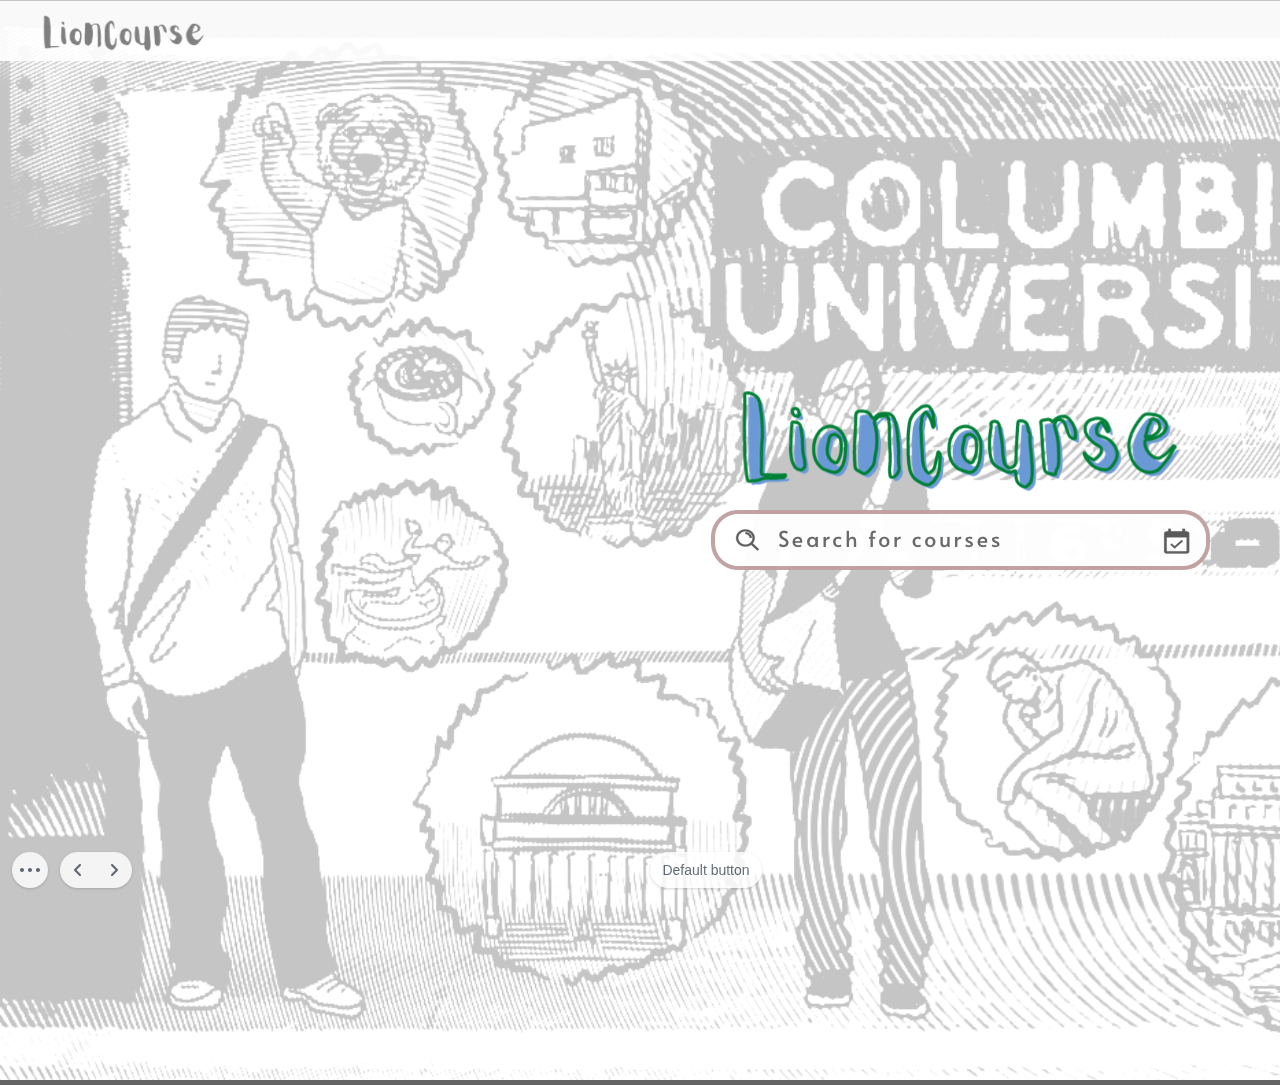
<file: UI Design Resource - Sketch/index.html>
<!DOCTYPE html>
<html>
    <head>
        <meta http-equiv="Content-Type" content="text/html; charset=UTF-8">
        <meta name="generator" content="Generated by Puzzle Publisher 17.9.1 plugin for Sketch.app - https://github.com/ingrammicro/puzzle-publisher">
        <title>6156 Project - Sketch</title>
        <link rel="shortcut icon"  type="image/png?" href="resources/icon.png?V_V_V">
        <link rel="stylesheet" type="text/css" href="resources/viewer.css?V_V_V">
    
        <link rel="stylesheet" type="text/css" href="resources/viewer-top.css?V_V_V">
        <script type="text/javascript" src="js/other/jquery-3.3.1.min.js" charset="UTF-8"></script>
        <script type="text/javascript" src="js/other/jquery.hotkeys.js" charset="UTF-8"></script>
        <script type="text/javascript" src="js/other/jquery.ba-hashchange.min.js" charset="UTF-8"></script>
        <script type="text/javascript" src="js/ViewerPage.js?V_V_V" charset="UTF-8"></script>
        <script type="text/javascript" src="data/story.js?V_V_V" charset="UTF-8"></script>
        <script type="text/javascript" src="js/Viewer.js?V_V_V" charset="UTF-8"></script>
        <script type="text/javascript" src="js/AbstractViewer.js?V_V_V" charset="UTF-8"></script>
        <script type="text/javascript" src="js/CommentsViewer.js?V_V_V" charset="UTF-8"></script>
        <script type="text/javascript" src="js/GalleryViewer.js?V_V_V" charset="UTF-8"></script>
        <script type="text/javascript" src="js/PresenterViewer.js?V_V_V" charset="UTF-8"></script>
	
        <script type="text/javascript" src="data/handoff.js?V_V_V" charset="UTF-8"></script>
        <script type="text/javascript" src="js/SymbolViewer.js?V_V_V" charset="UTF-8"></script>
		
        <script type="text/javascript" src="js/InfoViewer.js?V_V_V" charset="UTF-8"></script>
        <script type="text/javascript">
    
        var viewer = new Viewer(story, "images")
        </script>
        <script>
        function copyToBuffer(elID) {
            var copyText = document.getElementById(elID);

            var $temp = $("<input>");
            $("body").append($temp);
            $temp.val($(copyText).text()).select();
            document.execCommand("copy");
            $temp.remove();
        }
    function showFAIconInfo(code) {
        window.open("https://fontawesome.com/icons?d=gallery&q=" + code, "_blank")
    }
        </script>
        <!--HEAD_INJECT-->
    </head>
    <style>
        
        :-webkit-full-screen {
            background-color: #646464;
        }
        
        :-ms-fullscreen {
            background-color: #646464;
        }
        
        :fullscreen {
            background-color: #646464;
        }

    </style>
    <body class="screen" style="background:#646464" onload="">
            <div class="containerSVG"> <svg class="svgIcon">
    <symbol ID="icMenu" viewBox="0 0 24 24">
        <path d="M4,14 C2.8954305,14 2,13.1045695 2,12 C2,10.8954305 2.8954305,10 4,10 C5.1045695,10 6,10.8954305 6,12 C6,13.1045695 5.1045695,14 4,14 Z M12,14 C10.8954305,14 10,13.1045695 10,12 C10,10.8954305 10.8954305,10 12,10 C13.1045695,10 14,10.8954305 14,12 C14,13.1045695 13.1045695,14 12,14 Z M20,14 C18.8954305,14 18,13.1045695 18,12 C18,10.8954305 18.8954305,10 20,10 C21.1045695,10 22,10.8954305 22,12 C22,13.1045695 21.1045695,14 20,14 Z" />
    </symbol>
    <symbol ID="icArrwLeft" viewBox="0 0 24 24">
        <path d="M14.7071068,16.2928932 C15.0976311,16.6834175 15.0976311,17.3165825 14.7071068,17.7071068 C14.3165825,18.0976311 13.6834175,18.0976311 13.2928932,17.7071068 L8.29289322,12.7071068 C7.90236893,12.3165825 7.90236893,11.6834175 8.29289322,11.2928932 L13.2928932,6.29289322 C13.6834175,5.90236893 14.3165825,5.90236893 14.7071068,6.29289322 C15.0976311,6.68341751 15.0976311,7.31658249 14.7071068,7.70710678 L10.4142136,12 L14.7071068,16.2928932 Z" />
    </symbol>
    <symbol ID="icArrwRight" viewBox="0 0 24 24">
        <path d="M15.7071068,16.2928932 C16.0976311,16.6834175 16.0976311,17.3165825 15.7071068,17.7071068 C15.3165825,18.0976311 14.6834175,18.0976311 14.2928932,17.7071068 L9.29289322,12.7071068 C8.90236893,12.3165825 8.90236893,11.6834175 9.29289322,11.2928932 L14.2928932,6.29289322 C14.6834175,5.90236893 15.3165825,5.90236893 15.7071068,6.29289322 C16.0976311,6.68341751 16.0976311,7.31658249 15.7071068,7.70710678 L11.4142136,12 L15.7071068,16.2928932 Z" transform="matrix(-1 0 0 1 25 0)" />
    </symbol>
    <symbol ID="icHeart" viewBox="0 0 24 24">
        <path fill="none" stroke="#404B58" stroke-width="2" d="M12,18.8536369 C17.3943819,16.1015046 20,12.9784118 20,9.5 C20,7.01471863 17.9852814,5 15.5,5 C14.4391705,5 13.4374107,5.36699819 12.6367778,6.02820949 L12,6.55409926 L11.3632222,6.02820949 C10.5625893,5.36699819 9.56082953,5 8.5,5 C6.01471863,5 4,7.01471863 4,9.5 C4,12.9784118 6.60561807,16.1015046 12,18.8536369 Z"/>
    </symbol>
     <symbol ID="icPointer" viewBox="0 0 24 24">
        <path d="M7.16743376,4.34579076 C7.66363057,3.87908025 8.39151976,3.755899 9.01365224,4.03335379 L9.01365224,4.03335379 L9.10700534,4.08777143 C9.63104823,4.47472439 10.0217699,5.01508408 10.2127512,5.60062907 C10.4917675,6.2824399 10.6779761,6.99862675 10.7637203,7.71100475 L10.7637203,7.71100475 L10.817,8.033 L10.870648,7.99008307 C10.9508584,7.93108653 11.0375587,7.87866583 11.130137,7.83371233 L11.130137,7.83371233 L11.2733366,7.7719939 C11.645598,7.65777539 12.0393934,7.63209308 12.4423174,7.7005808 C12.8744158,7.79091478 13.2571639,8.03945252 13.515467,8.3974312 L13.515467,8.3974312 L13.525,8.415 L13.5580532,8.38060854 C13.7375777,8.20417748 13.9573664,8.06689595 14.2126677,7.97661745 L14.2126677,7.97661745 L14.3700719,7.92815354 C14.7601243,7.85683728 15.1598757,7.85683728 15.6185326,7.94579813 C15.9857599,8.06856757 16.3070009,8.30005011 16.5396674,8.609557 L16.5396674,8.609557 L16.6043493,8.72458234 C16.6428414,8.82097976 16.6788016,8.91827539 16.7122125,9.01653061 L16.7122125,9.01653061 L16.726,9.06 L16.8208864,8.97721759 C16.9681747,8.85926223 17.1379522,8.76879133 17.3224355,8.71266304 L17.3224355,8.71266304 L17.4634337,8.67711323 C17.9896455,8.5711603 18.5324104,8.75398638 18.8872742,9.15672267 C19.242138,9.55945895 19.3551885,10.1209202 19.1838405,10.6296094 L19.2093224,10.5357799 L19.2090334,12.7610745 C19.1862391,13.1271355 19.1470105,13.4918634 19.0880685,13.8664949 L19.0224339,14.2448438 L18.9429284,14.6322922 C18.7541803,15.1823144 18.4914657,15.7040948 18.1217893,16.2343243 C17.6699093,16.7368429 17.2965379,17.3047439 17.0143136,17.9188042 L17.0363224,17.8727799 L17.0047955,18.0384429 C16.9929046,18.1111666 16.9833046,18.1844595 16.9760091,18.2584435 L16.9610493,18.4825906 L16.9599974,18.7116152 C16.9591372,18.9778721 16.9937268,19.2430586 17.0628545,19.5001867 C17.1426598,19.7970308 16.9382454,20.0949145 16.6325641,20.1272293 C16.1887579,20.1741459 15.7412421,20.1741459 15.2739714,20.1241858 C14.8192803,20.0542334 14.4188874,19.6281882 14.0808095,19.0818271 L14.0808095,19.0818271 L14.007,18.959 C13.6458971,19.5469161 13.2283691,20.0164429 12.7971825,20.133474 L12.7971825,20.133474 L12.6792804,20.1564734 C12.40804,20.1888603 12.1178623,20.1996559 11.5976025,20.1951344 L11.5976025,20.1951344 L10.2584286,20.169736 L9.48,20.16 C9.16840558,20.16 8.93270845,19.8780895 8.98790834,19.5714235 L8.98790834,19.5714235 L9.0027436,19.4616806 C9.02119919,19.2959265 9.02585489,19.1230993 9.00917907,18.9708257 C8.99125835,18.8071844 8.95160807,18.7033862 8.92009941,18.6757201 L8.92009941,18.6757201 L8.68126124,18.4610804 L7.73371165,17.5692523 L6.87532389,16.5869703 C6.7408966,16.4141352 6.12289613,15.3607699 5.76460288,14.7906072 L5.76460288,14.7906072 L5.62038404,14.5667312 C5.59696768,14.5332792 5.57867016,14.5070634 5.55981671,14.4808928 L5.55981671,14.4808928 L4.6386181,13.3268316 C4.38383819,13.0013876 4.22702059,12.7785585 4.13684781,12.6063498 L4.13684781,12.6063498 L4.05648317,12.4645383 C3.86064293,12.0784209 3.81297141,11.6326253 3.92414472,11.2219126 C4.14055922,10.3315035 4.98520633,9.74084121 5.93847381,9.84979299 C6.54529028,9.97169156 7.1029491,10.2691096 7.53281665,10.6960265 L7.53281665,10.6960265 L7.723,10.883 L7.6912417,10.723928 L7.64251772,10.5011802 C7.57779705,10.2174049 7.53759574,10.0512485 7.49682897,9.89744992 L7.49682897,9.89744992 L7.32963781,9.29184575 L7.04456938,8.13982119 C6.92154004,7.6413934 6.82477772,7.13684703 6.75976794,6.65834902 C6.61137215,5.91865308 6.7193326,5.15047299 7.06586723,4.48033484 L7.06586723,4.48033484 Z M8.50934031,4.91178804 C8.27952269,4.84813061 8.02983182,4.9074776 7.85256624,5.07420924 L7.91432244,5.02377994 L7.87117294,5.11837118 C7.74604513,5.42118721 7.68689523,5.74791709 7.69799852,6.08431903 L7.71312508,6.28720691 L7.81882079,6.96398474 C7.87322009,7.27747387 7.93828923,7.58776101 8.01328078,7.89178265 L8.01328078,7.89178265 L8.29601637,9.03471155 L8.44911047,9.58764732 L8.58001699,10.1158847 L8.67625156,10.548595 C8.75149962,10.9085229 8.81587907,11.2760953 8.87882633,11.6904775 L8.87882633,11.6904775 L8.97335261,12.3520537 C9.01060121,12.4927706 9.0255715,12.5703226 9.01950838,12.6680061 C9.00562698,12.8916511 9.00162999,12.9288159 8.65656558,13.0620472 L8.65656558,13.0620472 L8.43241435,13.1459443 C8.23545672,13.065262 8.18621731,13.0450914 8.15393215,13.0140564 L8.15393215,13.0140564 L8.08883861,12.9370646 L7.80233685,12.5590928 L7.5578657,12.2238297 L7.29668723,11.8970782 C7.15496439,11.7304554 7.00269692,11.5703689 6.83776679,11.4148687 C6.53749664,11.1168285 6.15631213,10.9135301 5.78418862,10.8368753 C5.37391601,10.7907916 4.99336072,11.0569141 4.892676,11.4704756 C4.83729564,11.6753474 4.87010001,11.8940432 5.00167451,12.1056421 L5.00167451,12.1056421 L5.03690334,12.1679323 C5.11596703,12.3004962 5.24732182,12.482014 5.44275702,12.7314353 L5.44275702,12.7314353 L5.92017745,13.3249945 L6.29953254,13.8026386 L6.44532166,14.0015976 C6.74304028,14.4457352 7.37243772,15.5180187 7.58358848,15.8552149 L7.58358848,15.8552149 L7.64628835,15.9507477 L8.44514313,16.8689487 L9.35653146,17.7235091 L9.57990059,17.9242799 C9.83717242,18.1501771 9.96070027,18.4735533 10.003236,18.8619643 C10.0118351,18.9404865 10.0168432,19.0197358 10.0187392,19.0991214 L10.0187392,19.0991214 L10.017,19.165 L11.2459156,19.1902367 C11.83561,19.2002217 12.1681116,19.1973958 12.4192519,19.177468 L12.4192519,19.177468 L12.5615794,19.1634247 C12.6170658,19.1568969 13.0000528,18.7092498 13.2226316,18.3267031 L13.2226316,18.3267031 L13.2778839,18.2314035 C13.4396915,17.9886975 13.7135208,17.8397056 14.01,17.8397056 C14.3435391,17.8397056 14.648412,18.0282734 14.789646,18.3118584 L14.789646,18.3118584 L14.8465822,18.411971 C15.047575,18.7505088 15.3490101,19.1240166 15.4025641,19.1327707 C15.5895219,19.1525347 15.7772609,19.1624167 15.965,19.1624167 L15.965,19.1624167 L15.985,19.161 L15.9680577,18.9804543 L15.9601727,18.7231423 C15.9502275,18.3449039 15.9880257,17.9669214 16.0726727,17.5981423 L16.0726727,17.5981423 L16.1056864,17.5011958 C16.429971,16.7956214 16.8589864,16.1430854 17.3379853,15.6167264 C17.61604,15.2123026 17.8377695,14.7719231 17.981188,14.3648199 C18.099272,13.8160386 18.1760798,13.2591823 18.21,12.73 L18.21,12.73 L18.21,10.47 L18.2361595,10.3103906 C18.2934615,10.1402752 18.2556553,9.95251178 18.136982,9.81782907 C18.0183088,9.68314635 17.8367978,9.62200582 17.6608226,9.6574385 C17.4848473,9.69287119 17.3411425,9.81949403 17.2838405,9.98960943 L17.2838405,9.98960943 L17.2333183,10.0960858 C17.2060315,10.1394966 17.1784846,10.1946376 17.1518918,10.2591212 C17.1098746,10.3610069 17.0769839,10.4664928 17.0409555,10.6029732 L17.0409555,10.6029732 L16.996796,10.7581274 L16.9595346,10.8379862 C16.9006729,10.9958359 16.8849765,11.0379292 16.5932412,10.9992882 L16.5932412,10.9992882 L16.1501329,10.9267917 C16.0348274,10.6676813 16.009204,10.6101012 16.0212304,10.6050553 C15.9848193,10.0869965 15.8682391,9.57772504 15.6756507,9.09541766 L15.7,9.162 L15.6694688,9.12668516 C15.5949633,9.04790444 15.511666,8.98482947 15.4387784,8.94442971 L15.4387784,8.94442971 L15.3700719,8.91184646 C15.098938,8.86227297 14.821062,8.86227297 14.5895196,8.90293341 C14.4230985,8.94756646 14.2774688,9.04887406 14.1777454,9.18938502 L14.2223224,9.13377994 L14.1675121,9.33868789 C14.1182734,9.53586776 14.0787072,9.73525859 14.0489695,9.93588797 L14.011754,10.2376394 L13.9893984,10.5405193 C13.9584597,11.1706655 13.0294935,11.1762842 12.9909347,10.5465584 L12.9909347,10.5465584 L12.9730784,10.2516986 C12.930789,9.77937294 12.8204225,9.3155109 12.6453027,8.87454375 L12.669,8.94 L12.6310282,8.89504189 C12.5518534,8.81362497 12.456908,8.75113321 12.3573482,8.71292346 L12.3573482,8.71292346 L12.2566634,8.6830061 C12.0262976,8.64406561 11.7900203,8.659475 11.5981215,8.71719666 C11.4132489,8.78768046 11.2781507,8.94899175 11.2402903,9.14805807 C11.2189407,9.25480644 11.2137839,9.47449295 11.224132,9.79681583 L11.224132,9.79681583 L11.25,10.55 C11.25,11.2056512 10.2721205,11.2219446 10.2502775,10.5666574 C10.2493885,10.539987 10.2483981,10.5176836 10.244244,10.482217 L10.244244,10.482217 L9.90052097,8.58822404 L9.77361364,7.85000483 C9.69594584,7.20750256 9.53236284,6.57833719 9.27496435,5.94601645 L9.27496435,5.94601645 L9.20787946,5.76867193 C9.05849627,5.42113224 8.81912344,5.11827389 8.51299466,4.89222857 L8.51732244,4.89577994 L8.557,4.928 Z M15.375,13 C15.5562184,13 15.707414,13.1282379 15.7423813,13.2987132 L15.75,13.3741092 L15.75,16.8258906 C15.75,17.0325054 15.5821068,17.1999998 15.375,17.1999998 C15.1937816,17.1999998 15.042586,17.0717619 15.0076187,16.9012866 L15,16.8258906 L15,13.3741092 C15,13.1674944 15.1678932,13 15.375,13 Z M13.3728388,13 C13.5540542,12.998966 13.7059881,13.1260313 13.7419398,13.2958993 L13.7499939,13.3710717 L13.7699939,16.8246259 C13.7711876,17.0307477 13.6042648,17.1988055 13.3971615,17.1999998 C13.2159461,17.2010338 13.0640121,17.0739685 13.0280605,16.9041005 L13.0200064,16.8289281 L13,13.3753739 C12.9988127,13.1692522 13.1657354,13.0011944 13.3728388,13 Z M11.3728136,13 C11.5540289,12.998944 11.7059714,13.127215 11.7419346,13.2987061 L11.7499938,13.3745973 L11.7699938,16.8210084 C11.7712014,17.0291026 11.6042899,17.1987799 11.3971867,17.1999998 C11.2159713,17.2010558 11.0640288,17.0727848 11.0280657,16.9012937 L11.0200065,16.8254025 L11,13.3789914 C10.9987989,13.1708972 11.1657103,13.0012199 11.3728136,13 Z" />
    </symbol>
    <symbol ID="icAnnotation" viewBox="0 0 24 24">
        <path d="M5,16 L13,16 C13.5522847,16 14,16.4477153 14,17 C14,17.5522847 13.5522847,18 13,18 L5,18 C4.44771525,18 4,17.5522847 4,17 C4,16.4477153 4.44771525,16 5,16 Z M5,6 L19,6 C19.5522847,6 20,6.44771525 20,7 C20,7.55228475 19.5522847,8 19,8 L5,8 C4.44771525,8 4,7.55228475 4,7 C4,6.44771525 4.44771525,6 5,6 Z M5,11 L19,11 C19.5522847,11 20,11.4477153 20,12 C20,12.5522847 19.5522847,13 19,13 L5,13 C4.44771525,13 4,12.5522847 4,12 C4,11.4477153 4.44771525,11 5,11 Z" />
    </symbol>
    <symbol ID="icExperimental" viewBox="0 0 24 24">
        <path fill="white" d="M16,3 C16.5522847,3 17,3.44771525 17,4 C17,4.55228475 16.5522847,5 16,5 L14.9999117,5 L15,10.667 L20.2,17.6 C20.3622777,17.8163702 20.4624259,18.0717378 20.4913009,18.3386714 L20.4913009,18.3386714 L20.5,18.5 C20.5,19.3284271 19.8284271,20 19,20 L19,20 L5,20 C4.67544468,20 4.35964426,19.8947332 4.1,19.7 C3.4372583,19.2029437 3.30294373,18.2627417 3.8,17.6 L3.8,17.6 L9,10.667 L8.99991172,5 L8,5 C7.44771525,5 7,4.55228475 7,4 C7,3.44771525 7.44771525,3 8,3 L16,3 Z M13,5 L11,5 L11,11.3333333 L5.999,18 L17.999,18 L13,11.3333333 L13,5 Z"/>
    </symbol>
    <symbol ID="icEmbed" viewBox="0 0 24 24">
        <path d="M6.7080808,14.2938686 C7.09806642,14.6849308 7.09719364,15.3180952 6.70613141,15.7080808 C6.31506919,16.0980664 5.68190481,16.0971936 5.2919192,15.7061314 L2.2919192,12.6978494 C1.90193253,12.3067862 1.90280651,11.6736197 2.29387128,11.2836345 L5.29387128,8.29191651 C5.684935,7.90193238 6.31809937,7.90280757 6.70808349,8.29387128 C7.09806762,8.684935 7.09719243,9.31809937 6.70612872,9.70808349 L4.41421491,11.9936701 L6.7080808,14.2938686 Z M17.2938713,9.70808349 C16.9028076,9.31809937 16.9019324,8.684935 17.2919165,8.29387128 C17.6819006,7.90280757 18.315065,7.90193238 18.7061287,8.29191651 L21.7061287,11.2836345 C22.0971935,11.6736197 22.0980675,12.3067862 21.7080808,12.6978494 L18.7080808,15.7061314 C18.3180952,16.0971936 17.6849308,16.0980664 17.2938686,15.7080808 C16.9028064,15.3180952 16.9019336,14.6849308 17.2919192,14.2938686 L19.5857851,11.9936701 L17.2938713,9.70808349 Z M13.0513167,5.68377223 C13.2259645,5.15982892 13.7922844,4.87666893 14.3162278,5.0513167 C14.8401711,5.22596447 15.1233311,5.79228445 14.9486833,6.31622777 L10.9486833,18.3162278 C10.7740355,18.8401711 10.2077156,19.1233311 9.68377223,18.9486833 C9.15982892,18.7740355 8.87666893,18.2077156 9.0513167,17.6837722 L13.0513167,5.68377223 Z" />
    </symbol>
    <symbol ID="icGrid" viewBox="0 0 24 24">
        <path d="M12,17 C13.1045695,17 14,17.8954305 14,19 C14,20.1045695 13.1045695,21 12,21 C10.8954305,21 10,20.1045695 10,19 C10,17.8954305 10.8954305,17 12,17 Z M18.5,17 C19.3284271,17 20,17.6715729 20,18.5 C20,19.3284271 19.3284271,20 18.5,20 C17.6715729,20 17,19.3284271 17,18.5 C17,17.6715729 17.6715729,17 18.5,17 Z M5.5,17 C6.32842712,17 7,17.6715729 7,18.5 C7,19.3284271 6.32842712,20 5.5,20 C4.67157288,20 4,19.3284271 4,18.5 C4,17.6715729 4.67157288,17 5.5,17 Z M12,10 C13.1045695,10 14,10.8954305 14,12 C14,13.1045695 13.1045695,14 12,14 C10.8954305,14 10,13.1045695 10,12 C10,10.8954305 10.8954305,10 12,10 Z M19,10 C20.1045695,10 21,10.8954305 21,12 C21,13.1045695 20.1045695,14 19,14 C17.8954305,14 17,13.1045695 17,12 C17,10.8954305 17.8954305,10 19,10 Z M5,10 C6.1045695,10 7,10.8954305 7,12 C7,13.1045695 6.1045695,14 5,14 C3.8954305,14 3,13.1045695 3,12 C3,10.8954305 3.8954305,10 5,10 Z M12,3 C13.1045695,3 14,3.8954305 14,5 C14,6.1045695 13.1045695,7 12,7 C10.8954305,7 10,6.1045695 10,5 C10,3.8954305 10.8954305,3 12,3 Z M18.5,4 C19.3284271,4 20,4.67157288 20,5.5 C20,6.32842712 19.3284271,7 18.5,7 C17.6715729,7 17,6.32842712 17,5.5 C17,4.67157288 17.6715729,4 18.5,4 Z M5.5,4 C6.32842712,4 7,4.67157288 7,5.5 C7,6.32842712 6.32842712,7 5.5,7 C4.67157288,7 4,6.32842712 4,5.5 C4,4.67157288 4.67157288,4 5.5,4 Z" />
    </symbol>
    <symbol ID="icClose" viewBox="0 0 24 24">
      <path d="M10.5857864,12 L7.29289322,8.70710678 C6.90236893,8.31658249 6.90236893,7.68341751 7.29289322,7.29289322 C7.68341751,6.90236893 8.31658249,6.90236893 8.70710678,7.29289322 L12,10.5857864 L15.2928932,7.29289322 C15.6834175,6.90236893 16.3165825,6.90236893 16.7071068,7.29289322 C17.0976311,7.68341751 17.0976311,8.31658249 16.7071068,8.70710678 L13.4142136,12 L16.7071068,15.2928932 C17.0976311,15.6834175 17.0976311,16.3165825 16.7071068,16.7071068 C16.3165825,17.0976311 15.6834175,17.0976311 15.2928932,16.7071068 L12,13.4142136 L8.70710678,16.7071068 C8.31658249,17.0976311 7.68341751,17.0976311 7.29289322,16.7071068 C6.90236893,16.3165825 6.90236893,15.6834175 7.29289322,15.2928932 L10.5857864,12 Z" transform="rotate(-90 12 12)" />
    </symbol>
    <symbol ID="icBack" viewBox="0 0 24 24">
      <path d="M8.36500685,12.7725895 C8.14212731,12.5891835 8,12.3112069 8,12.0000346 C8,11.7624738 8.08283717,11.5442607 8.22120202,11.3727048 L8.22132741,11.3368041 L12.2213274,6.37260414 C12.5678477,5.94255515 13.1973815,5.87484175 13.6274305,6.22136203 C14.0574795,6.56788232 14.1251929,7.1974161 13.7786726,7.6274651 L11.0611595,11.0000346 L19,11.0000346 C19.5522847,11.0000346 20,11.4477499 20,12.0000346 C20,12.5523194 19.5522847,13.0000346 19,13.0000346 L11.0998289,13.0000346 L13.7830365,16.3780588 C14.1265442,16.8105179 14.0544349,17.4395633 13.6219758,17.7830711 C13.1895167,18.1265788 12.5604713,18.0544695 12.2169635,17.6220104 L8.36500685,12.7725895 Z M5,6.00003462 C5.55228475,6.00003462 6,6.44774987 6,7.00003462 L6,17.0000346 C6,17.5523194 5.55228475,18.0000346 5,18.0000346 C4.44771525,18.0000346 4,17.5523194 4,17.0000346 L4,7.00003462 C4,6.44774987 4.44771525,6.00003462 5,6.00003462 Z" />
    </symbol>
    <symbol ID="icResize" viewBox="0 0 24 24">
      <path d="M15.5857864,7 L13,7 C12.4477153,7 12,6.55228475 12,6 C12,5.44771525 12.4477153,5 13,5 L18,5 C18.5522847,5 19,5.44771525 19,6 L19,11 C19,11.5522847 18.5522847,12 18,12 C17.4477153,12 17,11.5522847 17,11 L17,8.41421356 L14.7071068,10.7071068 C14.3165825,11.0976311 13.6834175,11.0976311 13.2928932,10.7071068 C12.9023689,10.3165825 12.9023689,9.68341751 13.2928932,9.29289322 L15.5857864,7 Z M7,15.5857864 L9.29289322,13.2928932 C9.68341751,12.9023689 10.3165825,12.9023689 10.7071068,13.2928932 C11.0976311,13.6834175 11.0976311,14.3165825 10.7071068,14.7071068 L8.41421356,17 L11,17 C11.5522847,17 12,17.4477153 12,18 C12,18.5522847 11.5522847,19 11,19 L6,19 C5.44771525,19 5,18.5522847 5,18 L5,13 C5,12.4477153 5.44771525,12 6,12 C6.55228475,12 7,12.4477153 7,13 L7,15.5857864 Z" />
    </symbol>
    <symbol ID="icGridLayout" viewBox="0 0 24 24">
      <path d="M6.07692308,5 C5.48215488,5 5,5.44771525 5,6 L5,17 C5,17.5522847 5.48215488,18 6.07692308,18 L17.9230769,18 C18.5178451,18 19,17.5522847 19,17 L19,6 C19,5.44771525 18.5178451,5 17.9230769,5 L6.07692308,5 Z M6.17647059,3 L17.8235294,3 C19.5778457,3 21,4.34314575 21,6 L21,17 C21,18.6568542 19.5778457,20 17.8235294,20 L6.17647059,20 C4.42215432,20 3,18.6568542 3,17 L3,6 C3,4.34314575 4.42215432,3 6.17647059,3 Z M14,5 L16,5 L16,18 L14,18 L14,5 Z M8,5 L10,5 L10,18 L8,18 L8,5 Z" />
    </symbol>
    <symbol ID="icElementInspector" viewBox="0 0 24 24">
      <path d="M6,5 C5.40294373,5 5,5.41327562 5,6 L5,18 C5,18.5867244 5.40294373,19 6,19 L9,19 L9,5 L6,5 Z M6,3 L9,3 L9,21 L6,21 C4.22104159,21 3,19.7358628 3,18 L3,6 C3,4.26413718 4.22104159,3 6,3 Z M12,1 C12.5522847,1 13,1.44771525 13,2 L13,22 C13,22.5522847 12.5522847,23 12,23 C11.4477153,23 11,22.5522847 11,22 L11,2 C11,1.44771525 11.4477153,1 12,1 Z M15,3 L17,3 L17,5 L15,5 L15,3 Z M19,7 L21,7 L21,9 L19,9 L19,7 Z M19,11 L21,11 L21,13 L19,13 L19,11 Z M19,15 L21,15 L21,17 L19,17 L19,15 Z M15,19 L17,19 L17,21 L15,21 L15,19 Z M19,19 L21,19 C21,20.1045695 20.1045695,21 19,21 L19,19 Z M19,3 C20.1045695,3 21,3.8954305 21,5 L19,5 L19,3 Z" />
    </symbol>
    <symbol ID="icVersionInspector" viewBox="0 0 24 24">
      <path d="M6,5 C5.40294373,5 5,5.41327562 5,6 L5,18 C5,18.5867244 5.40294373,19 6,19 L9,19 L9,5 L6,5 Z M6,3 L9,3 L9,21 L6,21 C4.22104159,21 3,19.7358628 3,18 L3,6 C3,4.26413718 4.22104159,3 6,3 Z M12,1 C12.5522847,1 13,1.44771525 13,2 L13,22 C13,22.5522847 12.5522847,23 12,23 C11.4477153,23 11,22.5522847 11,22 L11,2 C11,1.44771525 11.4477153,1 12,1 Z M15,3 L17,3 L17,5 L15,5 L15,3 Z M19,7 L21,7 L21,9 L19,9 L19,7 Z M19,11 L21,11 L21,13 L19,13 L19,11 Z M19,15 L21,15 L21,17 L19,17 L19,15 Z M15,19 L17,19 L17,21 L15,21 L15,19 Z M19,19 L21,19 C21,20.1045695 20.1045695,21 19,21 L19,19 Z M19,3 C20.1045695,3 21,3.8954305 21,5 L19,5 L19,3 Z" />
    </symbol>
    <symbol ID="icIncreaseVersion" viewBox="0 0 24 24">
      <path d="M12,2 C17.5228475,2 22,6.4771525 22,12 C22,17.5228475 17.5228475,22 12,22 C6.4771525,22 2,17.5228475 2,12 C2,6.4771525 6.4771525,2 12,2 Z M12,4 C7.581722,4 4,7.581722 4,12 C4,16.418278 7.581722,20 12,20 C16.418278,20 20,16.418278 20,12 C20,7.581722 16.418278,4 12,4 Z M11.3086198,9.29124083 C11.7000598,8.90162823 12.333229,8.90311306 12.7228373,9.29455727 L12.7228373,9.29455727 L15.7087669,12.2945573 C16.0983722,12.6859984 16.0968839,13.3191617 15.7054427,13.7087669 C15.3140016,14.0983722 14.6808383,14.0968839 14.2912331,13.7054427 L14.2912331,13.7054427 L12.0107539,11.4142175 L9.70545052,13.7087592 C9.31401364,14.0983687 8.6808504,14.0968874 8.29124083,13.7054505 C7.90163127,13.3140136 7.9031126,12.6808504 8.29454948,12.2912408 L8.29454948,12.2912408 Z" />
    </symbol>
    <symbol ID="icDecreaseVersion" viewBox="0 0 24 24">
      <path d="M12,2 C17.5228475,2 22,6.4771525 22,12 C22,17.5228475 17.5228475,22 12,22 C6.4771525,22 2,17.5228475 2,12 C2,6.4771525 6.4771525,2 12,2 Z M12,4 C7.581722,4 4,7.581722 4,12 C4,16.418278 7.581722,20 12,20 C16.418278,20 20,16.418278 20,12 C20,7.581722 16.418278,4 12,4 Z M8.29124083,10.2945495 C8.6808504,9.9031126 9.31401364,9.90163127 9.70545052,10.2912408 L9.70545052,10.2912408 L12.0107539,12.5857825 L14.2912331,10.2945573 C14.6808383,9.90311611 15.3140016,9.90162781 15.7054427,10.2912331 C16.0968839,10.6808383 16.0983722,11.3140016 15.7087669,11.7054427 L15.7087669,11.7054427 L12.7228373,14.7054427 C12.333229,15.0968869 11.7000598,15.0983718 11.3086198,14.7087592 L11.3086198,14.7087592 L8.29454948,11.7087592 C7.9031126,11.3191496 7.90163127,10.6859864 8.29124083,10.2945495 Z" />
    </symbol>
    <symbol ID="icCloseBtn" viewBox="0 0 24 24">
      <path fill="#FFFFFF" d="M4.29289322,4.29289322 C4.68341751,3.90236893 5.31658249,3.90236893 5.70710678,4.29289322 L5.70710678,4.29289322 L12,10.585 L18.2928932,4.29289322 C18.6533772,3.93240926 19.2206082,3.90467972 19.6128994,4.20970461 L19.7071068,4.29289322 C20.0976311,4.68341751 20.0976311,5.31658249 19.7071068,5.70710678 L19.7071068,5.70710678 L13.415,12 L19.7071068,18.2928932 C20.0675907,18.6533772 20.0953203,19.2206082 19.7902954,19.6128994 L19.7071068,19.7071068 C19.3165825,20.0976311 18.6834175,20.0976311 18.2928932,19.7071068 L18.2928932,19.7071068 L12,13.415 L5.70710678,19.7071068 C5.34662282,20.0675907 4.77939176,20.0953203 4.38710056,19.7902954 L4.29289322,19.7071068 C3.90236893,19.3165825 3.90236893,18.6834175 4.29289322,18.2928932 L4.29289322,18.2928932 L10.585,12 L4.29289322,5.70710678 C3.93240926,5.34662282 3.90467972,4.77939176 4.20970461,4.38710056 Z" />
    </symbol>
    <symbol ID="icAddComment" viewBox="0 0 24 24">
    <path d="M19,3 L5,3 C3.34314575,3 2,4.34314575 2,6 L2,16 L2.00509269,16.1762728 C2.09633912,17.75108 3.40231912,19 5,19 L15.65,19 L18.7506099,21.4811128 C19.105236,21.7648136 19.545857,21.9193752 20,21.9193752 C21.1045695,21.9193752 22,21.0239447 22,19.9193752 L22,6 C22,4.34314575 20.6568542,3 19,3 Z M5,5 L19,5 C19.5522847,5 20,5.44771525 20,6 L20,19.9193752 L16.3507811,17 L5,17 C4.44771525,17 4,16.5522847 4,16 L4,6 C4,5.44771525 4.44771525,5 5,5 Z M12,7 C12.5522847,7 13,7.44771525 13,8 L13,14 C13,14.5522847 12.5522847,15 12,15 C11.4477153,15 11,14.5522847 11,14 L11,8 C11,7.44771525 11.4477153,7 12,7 Z M9,10 L15,10 C15.5522847,10 16,10.4477153 16,11 C16,11.5522847 15.5522847,12 15,12 L9,12 C8.44771525,12 8,11.5522847 8,11 C8,10.4477153 8.44771525,10 9,10 Z"/>
    </symbol>
    <symbol ID="icComments" viewBox="0 0 24 24">
    <path d="M19,3 C20.6568542,3 22,4.34314575 22,6 L22,6 L22,19.9193752 C22,21.0239447 21.1045695,21.9193752 20,21.9193752 C19.545857,21.9193752 19.105236,21.7648136 18.7506099,21.4811128 L18.7506099,21.4811128 L15.65,19 L5,19 C3.40231912,19 2.09633912,17.75108 2.00509269,16.1762728 L2.00509269,16.1762728 L2,16 L2,6 C2,4.34314575 3.34314575,3 5,3 L5,3 Z M19,5 L5,5 C4.44771525,5 4,5.44771525 4,6 L4,6 L4,16 C4,16.5522847 4.44771525,17 5,17 L5,17 L16.3507811,17 L20,19.9193752 L20,6 C20,5.44771525 19.5522847,5 19,5 L19,5 Z M12,12 C12.5522847,12 13,12.4477153 13,13 C13,13.5522847 12.5522847,14 12,14 L8,14 C7.44771525,14 7,13.5522847 7,13 C7,12.4477153 7.44771525,12 8,12 L12,12 Z M16,8 C16.5522847,8 17,8.44771525 17,9 C17,9.55228475 16.5522847,10 16,10 L8,10 C7.44771525,10 7,9.55228475 7,9 C7,8.44771525 7.44771525,8 8,8 L16,8 Z"/>
    </symbol>
    <symbol ID="icHide" viewBox="0 0 24 24">
    <path d="M5.38615132,2.21064778 C5.82209852,1.87157774 6.45037412,1.95011219 6.78944416,2.38605939 L6.78944416,2.38605939 L20.7894442,20.3860594 L20.8603054,20.4898575 C21.1143171,20.9169531 21.0164453,21.4763645 20.6140326,21.7893522 C20.1780854,22.1284223 19.5498098,22.0498878 19.2107397,21.6139406 L19.2107397,21.6139406 L16.8780344,18.6156594 C15.5498874,19.5708529 14.041875,20 12,20 C8.6859351,20 6.77821955,18.8695019 4.76330809,16.1942038 L4.76330809,16.1942038 L4.61751058,15.9953594 L2.63509259,13.1986701 L2.28770167,12.7182294 L1.75,12 L2.2,11.4 L2.49341785,10.9985181 L4.31543313,8.42073233 L4.75555556,7.80740741 C5.42384589,6.91635363 6.0806072,6.19680427 6.78216144,5.63325828 L5.21073972,3.61394061 L5.13987849,3.51014248 C4.88586677,3.08304691 4.98373853,2.52363551 5.38615132,2.21064778 Z M8.00925198,7.2123467 C7.45172452,7.66214724 6.92187523,8.25231451 6.35555556,9.00740741 L6.35555556,9.00740741 L6.30731957,9.07271659 L4.236,11.999 L6.30450475,14.9148846 L6.53802015,15.2223052 C8.12271813,17.2561888 9.46831678,18 12,18 C13.5528699,18 14.6595013,17.7201572 15.6487821,17.0344116 L14.2866626,15.2823731 C13.6385783,15.7347043 12.8502707,16 12,16 C9.790861,16 8,14.209139 8,12 C8,10.7921161 8.535385,9.70927802 9.38179517,8.97584565 Z M12,4 C15.3306702,4 17.2354638,5.12876655 19.2444444,7.80740741 L19.2444444,7.80740741 L19.3777773,7.98990371 L21.2554675,10.6474617 L21.7154062,11.2859885 L22.25,12 L21.7122983,12.7182294 L21.3649074,13.1986701 L19.7160653,15.5283237 L19.623,15.657954 L18.34,14.007954 L19.763,11.999 L17.9370251,9.41365436 L17.6444444,9.00740741 C15.9867584,6.79715938 14.641552,6 12,6 L12.112,6.00095403 L10.6134966,4.07512187 C10.9529438,4.03563361 11.3083548,4.01198764 11.6820769,4.00353786 Z M10,12 C10,13.1045695 10.8954305,14 12,14 C12.3873079,14 12.7489023,13.8899073 13.0551963,13.6993088 L10.6131393,10.5589495 C10.23517,10.9227924 10,11.4339327 10,12 Z"/>
    </symbol>
    <symbol ID="icList" viewBox="0 0 24 24">
     <path d="M5,16 C5.55228475,16 6,16.4477153 6,17 C6,17.5522847 5.55228475,18 5,18 L4,18 C3.44771525,18 3,17.5522847 3,17 C3,16.4477153 3.44771525,16 4,16 L5,16 Z M20,16 C20.5522847,16 21,16.4477153 21,17 C21,17.5522847 20.5522847,18 20,18 L10,18 C9.44771525,18 9,17.5522847 9,17 C9,16.4477153 9.44771525,16 10,16 L20,16 Z M5,11 C5.55228475,11 6,11.4477153 6,12 C6,12.5522847 5.55228475,13 5,13 L4,13 C3.44771525,13 3,12.5522847 3,12 C3,11.4477153 3.44771525,11 4,11 L5,11 Z M20,11 C20.5522847,11 21,11.4477153 21,12 C21,12.5522847 20.5522847,13 20,13 L10,13 C9.44771525,13 9,12.5522847 9,12 C9,11.4477153 9.44771525,11 10,11 L20,11 Z M5,6 C5.55228475,6 6,6.44771525 6,7 C6,7.55228475 5.55228475,8 5,8 L4,8 C3.44771525,8 3,7.55228475 3,7 C3,6.44771525 3.44771525,6 4,6 L5,6 Z M20,6 C20.5522847,6 21,6.44771525 21,7 C21,7.55228475 20.5522847,8 20,8 L10,8 C9.44771525,8 9,7.55228475 9,7 C9,6.44771525 9.44771525,6 10,6 L20,6 Z"/>
    </symbol>
    <symbol ID="icPlay" viewBox="0 0 24 24">
      <path d="M8,3.53238076 C6.34314575,3.53238076 5,4.87552651 5,6.53238076 L5,17.4676192 C5,18.0113511 5.1477735,18.5448603 5.42752122,19.0111065 C6.2799657,20.4318473 8.12274647,20.8925425 9.54348727,20.040098 L18.656186,14.5724788 C19.0784348,14.3191295 19.4318282,13.9657361 19.6851775,13.5434873 C20.537622,12.1227465 20.0769268,10.2799657 18.656186,9.42752122 L9.54348727,3.95990198 C9.07724106,3.68015426 8.54373184,3.53238076 8,3.53238076 Z M8,5.53238076 C8.18124395,5.53238076 8.35908035,5.58163859 8.51449576,5.67488783 L17.6271945,11.1425071 C18.1007748,11.4266552 18.2543398,12.0409155 17.9701917,12.5144958 C17.8857419,12.6552454 17.7679441,12.7730432 17.6271945,12.8574929 L8.51449576,18.3251122 C8.04091549,18.6092603 7.42665523,18.4556953 7.14250707,17.982115 C7.04925783,17.8266996 7,17.6488632 7,17.4676192 L7,6.53238076 C7,5.98009601 7.44771525,5.53238076 8,5.53238076 Z"/>
    </symbol>
    <symbol ID="icImage" viewBox="0 0 24 24">
      <path d="M17,2 C19.7614237,2 22,4.23857625 22,7 L22,7 L22,17 C22,19.7614237 19.7614237,22 17,22 L17,22 L7,22 C4.23857625,22 2,19.7614237 2,17 L2,17 L2,7 C2,4.23857625 4.23857625,2 7,2 L7,2 Z M16,12 C15.8297561,12 15.5946209,12.2378497 15.2734196,12.8038837 L15.1055488,13.1146676 L14.9227455,13.4826581 C14.8910012,13.5488965 14.8586103,13.6176231 14.8255604,13.6888901 L14.3890648,14.6566547 L14.1803282,15.0984849 C13.53366,16.4191512 13.0025432,17 12,17 C11.3307761,17 10.812497,16.8368878 10.0090244,16.4495 L9.31831527,16.1119469 L9.09036118,16.0093391 L8.90697512,15.9359222 L8.76121803,15.8889974 C8.6104198,15.8486563 8.52228012,15.8568939 8.4472136,15.8944272 C8.30414881,15.9659596 8.11698867,16.1194358 7.88932876,16.3525162 L7.68435724,16.5717397 C7.64857023,16.6115079 7.61197765,16.6528871 7.57458999,16.6958703 L7.340807,16.9729646 C7.30028096,17.022337 7.25898082,17.0732999 7.21691704,17.1258464 L6.95545469,17.4600748 L6.67616841,17.8319832 C6.62816333,17.8970898 6.57943654,17.9637527 6.52999854,18.0319652 L6.22491981,18.4597799 L5.90327507,18.9244561 L5.5655675,19.4256665 C5.53243943,19.4754556 5.49909687,19.5257438 5.46554181,19.5765298 C5.91415838,19.846071 6.43910316,20 7,20 L7,20 L17,20 C18.6568542,20 20,18.6568542 20,17 L20,17 L19.9998707,16.5619291 C19.4411584,16.1605501 18.9628238,15.5931969 18.3332607,14.6771273 L17.6679497,13.6797002 C17.486047,13.4068462 17.3213607,13.1723124 17.1710577,12.972542 L16.9560365,12.6985143 L16.7604657,12.4739638 C16.4495425,12.1394621 16.210809,12 16,12 Z M17,4 L7,4 C5.34314575,4 4,5.34314575 4,7 L4,7 L4,17 C4,17.3295217 4.05312788,17.6466347 4.15128526,17.9432406 L4.3462045,17.6548857 C4.40810659,17.5647094 4.46932646,17.4762377 4.5298746,17.3894636 L4.88518652,16.8891368 C5.0009928,16.7291156 5.11419602,16.5758306 5.22488003,16.4292273 L5.54945832,16.0094075 C6.3424293,15.0096976 6.99841223,14.3827599 7.5527864,14.1055728 C8.38270441,13.6906138 8.94469995,13.7459368 10.0020647,14.2244794 L10.4232877,14.4236794 L10.6541098,14.5379859 C10.7780334,14.6000077 10.8906334,14.6547492 10.993886,14.7028076 L11.2775772,14.8275305 C11.537178,14.9333981 11.7304355,14.9844907 11.9107022,14.996928 L11.9443746,14.9967053 C11.9280519,14.9921104 11.9287454,14.9811437 11.9454696,14.9550286 L12,14.88 C12.1185243,14.7219676 12.2462046,14.4994343 12.4032934,14.1784306 L12.9005785,13.0896353 C13.8754872,10.9231715 14.5678658,10 16,10 C17.2095852,10 17.9825322,10.6374853 19.0141196,12.1049639 L19.8067485,13.286551 L20,13.568 L20,7 C20,5.40231912 18.75108,4.09633912 17.1762728,4.00509269 L17,4 Z M9,6 C10.6568542,6 12,7.34314575 12,9 C12,10.6568542 10.6568542,12 9,12 C7.34314575,12 6,10.6568542 6,9 C6,7.34314575 7.34314575,6 9,6 Z M9,8 C8.44771525,8 8,8.44771525 8,9 C8,9.55228475 8.44771525,10 9,10 C9.55228475,10 10,9.55228475 10,9 C10,8.44771525 9.55228475,8 9,8 Z"/>
    </symbol>
    <symbol ID="icImage2" viewBox="0 0 24 24">
      <path d="M16,7 C17.1143424,7 18.4295271,8.57121215 19.5441438,10.5880323 L19.8075954,11.0800485 C19.8939919,11.2465216 19.9788993,11.4152703 20.062112,11.5857182 L20.3064606,12.1015835 C20.3462695,12.1882186 20.3856034,12.2751344 20.4244365,12.362259 L20.6512209,12.8869343 L20.8647543,13.4131606 L20.9661666,13.6757748 L20.9661666,13.6757748 L21.1575115,14.1978441 C21.2492033,14.4573935 21.33477,14.7142827 21.4135179,14.9665669 L21.5617164,15.4644186 C21.8391079,16.4455364 22,17.3322244 22,18 C22,19.6060049 20.4344017,20.3060052 17.7640217,20.6899553 C16.1972149,20.9152325 14.4637981,20.9933553 12.4336944,20.9995105 L11.5677648,20.9995105 C9.53620185,20.9933553 7.80278511,20.9152325 6.23597834,20.6899553 C3.56559832,20.3060052 2,19.6060049 2,18 C2,15.4380799 4.88475194,11 7,11 C7.75239916,11 8.30673559,11.2622061 8.95745456,11.7977366 L9.17606666,11.9844701 L9.47686384,12.2525907 C10.1075624,12.8132116 10.4577906,13 11,13 C11.111969,13 11.2802962,12.847819 11.522927,12.4940925 L11.662748,12.2808661 C11.6873156,12.2418981 11.7125242,12.2011903 11.7383874,12.1587055 L11.9015287,11.8821773 L12.0810259,11.5612224 L12.2775261,11.1940608 L13.0048253,9.76854174 C13.0468792,9.68786397 13.088229,9.6092967 13.1289398,9.53279694 L13.3660553,9.09826444 C14.2495881,7.52502439 14.8638399,7 16,7 Z M16,9 C15.888031,9 15.7197038,9.15218104 15.477073,9.50590753 L15.337252,9.71913394 C15.3126844,9.75810191 15.2874758,9.79880972 15.2616126,9.84129446 L15.0984713,10.1178227 L14.9189741,10.4387776 L14.7224739,10.8059392 L13.9951747,12.2314583 C13.9531208,12.312136 13.911771,12.3907033 13.8710602,12.4672031 L13.6339447,12.9017356 C12.7504119,14.4749756 12.1361601,15 11,15 C9.93106209,15 9.21210949,14.6545653 8.33800348,13.9125104 L7.82246575,13.4574247 C7.42268428,13.1085245 7.21920091,13 7,13 C6.21524806,13 4,16.4080739 4,18 C4,18.1050885 4.17043163,18.2116137 4.47915482,18.3140104 L4.70510522,18.3816021 L4.96991468,18.4476042 L5.27146698,18.5116501 L5.6076459,18.5733736 L5.97633523,18.632408 L6.37541875,18.688387 C6.44434795,18.6974419 6.5144554,18.7063542 6.58569701,18.7151163 L7.25630347,18.7897132 L7.73387224,18.8343275 L8.23337033,18.8744206 L9.01910569,18.9252817 L9.56416861,18.952469 L10.4083315,18.9822536 L10.9857328,18.9942448 L11.5723662,18.9995163 L12.4290929,18.9995163 L13.015523,18.9942419 L13.5927409,18.9822511 L14.4366635,18.9524671 L14.981588,18.9252801 L15.767146,18.8744194 L16.2665445,18.8343265 L16.7440273,18.7897124 L17.4145284,18.7151157 L18.02381,18.6324077 L18.3924581,18.5733733 L18.7286045,18.51165 L19.0301318,18.4476041 L19.294923,18.3816021 L19.5208606,18.3140103 C19.8295684,18.2116137 20,18.1050885 20,18 C20,17.4665715 19.8092698,16.6373572 19.5083571,15.6935894 L19.3490918,15.2129984 L19.1737002,14.7183493 L18.9844196,14.2146764 L18.7834876,13.707014 L18.5731416,13.2003962 L18.355619,12.6998572 L18.1331573,12.2104314 L17.9079938,11.7371528 C17.8703657,11.6598984 17.8327183,11.5835265 17.7950981,11.508142 L17.5700772,11.0685236 L17.3479482,10.6576382 C17.311292,10.5918313 17.2748495,10.5274315 17.2386674,10.4645434 L17.0250714,10.1061965 C16.605619,9.42914287 16.2370793,9 16,9 Z M7.5,2 C9.43299662,2 11,3.56700338 11,5.5 C11,7.43299662 9.43299662,9 7.5,9 C5.56700338,9 4,7.43299662 4,5.5 C4,3.56700338 5.56700338,2 7.5,2 Z M7.5,4 C6.67157288,4 6,4.67157288 6,5.5 C6,6.32842712 6.67157288,7 7.5,7 C8.32842712,7 9,6.32842712 9,5.5 C9,4.67157288 8.32842712,4 7.5,4 Z" var="Combined-Shape" fill-rule="nonzero"></path>
    </symbol>
    <symbol ID="icSettings" viewBox="0 0 24 24">
      <path d="M17,3 C17.5128358,3 17.9355072,3.38604019 17.9932723,3.88337887 L18,4 L18.0007613,5.12621352 C19.7256022,5.57052105 21,7.13643475 21,9 C21,10.8635652 19.7256022,12.429479 18.0007613,12.8737865 L18,19 C18,19.5522847 17.5522847,20 17,20 C16.4871642,20 16.0644928,19.6139598 16.0067277,19.1166211 L16,19 L16.0002435,12.8740452 C14.2748927,12.4300871 13,10.8639271 13,9 C13,7.13607289 14.2748927,5.56991294 16.0002435,5.12595483 L16,4 C16,3.44771525 16.4477153,3 17,3 Z M17,7 C15.8954305,7 15,7.8954305 15,9 C15,10.1045695 15.8954305,11 17,11 C18.1045695,11 19,10.1045695 19,9 C19,7.8954305 18.1045695,7 17,7 Z M7,4 C7.51283584,4 7.93550716,4.38604019 7.99327227,4.88337887 L8,5 L8.00076134,11.1262135 C9.72560224,11.570521 11,13.1364348 11,15 C11,16.8635652 9.72560224,18.429479 8.00076134,18.8737865 L8,20 C8,20.5522847 7.55228475,21 7,21 C6.48716416,21 6.06449284,20.6139598 6.00672773,20.1166211 L6,20 L6.00024347,18.8740452 C4.27489272,18.4300871 3,16.8639271 3,15 C3,13.1360729 4.27489272,11.5699129 6.00024347,11.1259548 L6,5 C6,4.44771525 6.44771525,4 7,4 Z M7,13 C5.8954305,13 5,13.8954305 5,15 C5,16.1045695 5.8954305,17 7,17 C8.1045695,17 9,16.1045695 9,15 C9,13.8954305 8.1045695,13 7,13 Z"/>
    </symbol>
    <symbol ID="icVersions" viewBox="0 0 24 24">
      <path d="M18,6 C19.6568542,6 21,7.34314575 21,9 L21,9 L21,19 C21,20.6568542 19.6568542,22 18,22 L18,22 L11,22 C9.34314575,22 8,20.6568542 8,19 L8,19 L8,9 C8,7.34314575 9.34314575,6 11,6 L11,6 Z M18,8 L11,8 C10.4477153,8 10,8.44771525 10,9 L10,9 L10,19 C10,19.5522847 10.4477153,20 11,20 L11,20 L18,20 C18.5522847,20 19,19.5522847 19,19 L19,19 L19,9 C19,8.44771525 18.5522847,8 18,8 L18,8 Z M13,2 C14.3062521,2 15.4175144,2.8348501 15.8293257,4.00008893 L6,4 C5.48716416,4 5.06449284,4.38604019 5.00672773,4.88337887 L5,5 L5,15 C5,15.5128358 5.38604019,15.9355072 5.88337887,15.9932723 L6,16 L6,18 C4.40231912,18 3.09633912,16.75108 3.00509269,15.1762728 L3,15 L3,5 C3,3.40231912 4.24891996,2.09633912 5.82372721,2.00509269 L6,2 L13,2 Z"/>
    </symbol>
    </svg></div>
        <div class="shaft1"></div><div class="shaft2"></div><div class="shaft3"></div>
        <div class="shaft4"></div><div class="shaft5"></div><div class="shaft6"></div><div class="shaft7"></div>
    </div>
   <!--/load indicator-->
        <div ID = "container">
        <div ID="marker"></div>
        <div ID="content" onclick="viewer.onContentClick()"></div>
        <div ID="sidebar" class="hidden">
            <div ID="symbol_viewer" class="hidden viewer">
                <div class="title">
                  <div style="width:100%;">Element Inspector</div>
                  <div style="width:24px; height:24px; cursor: pointer;" onclick="viewer.symbolViewer.toggle();  return false;">
                    <svg class="svgIcon"><use xlink:href="#icClose"></use></svg>
                  </div>
                </div>
                <div class="checkbox-container" style="margin-top:62px;">
                  <input type="checkbox" ID="symbol_viewer_symbols" />
                  <label for="symbol_viewer_symbols"></label>
                  <span class="checkbox-label">Show symbols&nbsp;&nbsp;</span>
                  <select ID="lib_selector" style="width:200px;display:none;"></select>
                </div>
                <div ID="empty" style="padding: 16px 20px 0 20px;margin-top:20px;"></div>
                <div ID="symbol_viewer_content" style="margin-top:20px;">
                </div>
            </div>
            <div ID="comments_viewer" class="hidden viewer">
                <div class="title">
                    <div style="width:100%;">Comments</div>
                    <div style="width:24px; height:24px; cursor: pointer;" onclick="viewer.commentsViewer.toggle();  return false;">
                        <svg class="svgIcon"><use xlink:href="#icClose"></use></svg>
                    </div>
                </div>
                <div ID="comments_viewer_content">
                </div>
            </div>
            <div ID="info_viewer" class="hidden viewer">
                <div class="title">
                  <div style="width:100%;">Changes Inspector</div>
                  <div style="width:24px; height:24px; cursor: pointer;" onclick="viewer.infoViewer.toggle();  return false;">
                    <svg class="svgIcon"><use xlink:href="#icClose"></use></svg>
                  </div>
                </div>
                <div ID="info_viewer_content" style="padding: 72px 20px 0 20px"></div>
            </div>
            <div ID="exp_viewer" class="hidden viewer">
                <div class="title">
                  <div style="width:100%;">Widgets</div>
                  <div style="width:24px; height:24px; cursor: pointer;" onclick="viewer.expViewer.toggle();  return false;">
                    <svg class="svgIcon"><use xlink:href="#icClose"></use></svg>
                  </div>
                </div>
                <div ID="controls" style="padding: 62px 20px 0 20px">
                    <div class="label">Show</div>
                    <div>
                        <input type="radio" ID="exp-scope-project" name="exp-scope" checked onclick="viewer.expViewer.setScope('project')"/><label for="exp-scope-project">all pages</label>&nbsp;
                        <input type="radio" ID="exp-scope-page" name="exp-scope" onclick="viewer.expViewer.setScope('page')"/><label for="exp-scope-page">current page</label>
                    </div>
                    <div class="label">Group by</div>
                    <div>
                        <input type="radio" ID="exp-mode-widgets" name="exp-mode" checked onclick="viewer.expViewer.setMode('widgets')"/><label for="exp-mode-widgets">Widgets</label>&nbsp;
                        <input type="radio" ID="exp-mode-pages" name="exp-mode" onclick="viewer.expViewer.setMode('pages')"/><label for="exp-mode-pages">Pages</label>
                    </div>
                    <div class="label">Filter by</div>
                    <div>
                        <input type="radio" ID="exp-filter-exp" name="exp-filter" checked onclick="viewer.expViewer.setFilter('exp')"/><label for="exp-filter-exp">Experimental</label>&nbsp;
                        <input type="radio" ID="exp-filter-all" name="exp-filter" onclick="viewer.expViewer.setFilter('all')"/><label for="exp-filter-all">All</label>
                    </div>
                </div>
                <div ID="exp_viewer_content" style="padding: 20px 20px 0 20px"></div>
            </div>
        </div>
    <div ID="content-shadow" class="hidden" onclick="viewer.onContentClick()"></div>
    <div ID="content-modal" class="contentModal hidden" onclick="viewer.onModalClick()"></div>
           <div ID="gallery-modal" class="hidden">
    <div ID="gallery-header">
        <div ID="gallery-header-container">
            <div ID="title"><div>6156 Project - Sketch</div><div ID="screensamount"></div></div>
            <div ID="search"><input type="text" placeholder="Search screen..." ID="searchInput" onkeyup="viewer.galleryViewer.onSearchInputChange()"></div>
            <div ID="right">
                <div class="checkbox-container">
                    <input type="checkbox" ID="galleryShowMap" onclick="viewer.galleryViewer.enableMapMode(this.checked)" />
                    <label for="galleryShowMap"></label>
                    <span class="checkbox-label">Show map (M)</span>
                </div>
                <div ID="closebtn" onclick="viewer.galleryViewer.hide(); return false;"><svg class="svgIcon"><use xlink:href="#icCloseBtn"></use></svg></div>
            </div>
        </div>
    </div>
        <div ID = "gallery">
            <div ID="grid"></div></div>
                <div ID = "map-controls">
                    <div ID = "map-controls-container">
                    <div class="checkbox-container">
                        <input type = "checkbox" ID = "galleryShowMapLinks" onclick = "viewer.galleryViewer.showMapLinks(this.checked)" />
                        <label for= "galleryShowMapLinks"></label>
                        <span class="checkbox-label"> Show all links(L)</span>
                    </div>
                    <input type = "range" min = "0" max = "100" value = "50" class="mapZoom" onclick = "viewer.galleryViewer.mapZoomChanged(this.value)">
                    <span onclick = "viewer.galleryViewer.resetMapZoom();return false;" class="mapResetZoom"> Reset zoom</span>
               </div>
             </div>
           </div>
        <div ID = "nav" class="nav">
        <div class="navLeft">
            
            <div ID="menu" class="menu">
                <div class="groupe" ID="">
                <div ID="symbols" class ="item" onclick="viewer.hideMenu(); viewer.symbolViewer.toggle();; return false; ">
                    <svg class ='svgIcon'><use xlink: href="#icElementInspector"></use></svg>
                    <span>Handoff</span>
                    <div class ="tips">M</div>
                </div>
                
                <div ID="embed" class ="item" onclick="viewer.hideMenu(); viewer.share();; return false; ">
                    <svg class ='svgIcon'><use xlink: href="#icEmbed"></use></svg>
                    <span>Embed code</span>
                    <div class ="tips">E</div>
                </div>
                
                <div ID="img" class ="item" onclick="viewer.hideMenu(); viewer.openFulImage();; return false; ">
                    <svg class ='svgIcon'><use xlink: href="#icImage2"></use></svg>
                    <span>Full page image</span>
                    <div class ="tips">I</div>
                </div>
                
                <div ID="menu_comments_viewer" class ="item hidden" onclick="viewer.hideMenu(); viewer.commentsViewer.toggle();; return false; ">
                    <svg class ='svgIcon'><use xlink: href="#icAnnotation"></use></svg>
                    <span>Comments</span>
                    <div class ="tips">C</div>
                </div>
                </div><hr>

            <div class="groupe">
                <div ID="" class="item sub">
            <svg class ="svgIcon"><use xlink: href="#icSettings"></use></svg>
                <span>Settings</span>
                    <div class ="tips">
                        <svg class ='svgIcon'><use xlink: href="#icArrwRight"></use></svg>
                    </div>
                    <div class="submenu">
                        <div class="groupe">
            
                <div ID="links-div" class ="item item-switcher">
                    <div class="checkbox-container" onclick="document.getElementById('links').checked=!document.getElementById('links').checked;viewer.toggleLinks(undefined,false);;">
                        <input type="checkbox" ID="links" onclick="viewer.toggleLinks(undefined,false);; return true;" />
                        <label for="links"></label>
                        <span class="checkbox-label">Hot spots</span>
                    </div>
                    <div class ="tips">Shift</div>
                </div>
                
                <div ID="zoom-div" class ="item item-switcher">
                    <div class="checkbox-container" onclick="document.getElementById('zoom').checked=!document.getElementById('zoom').checked;viewer.toggleZoom(undefined,false);;">
                        <input type="checkbox" ID="zoom" onclick="viewer.toggleZoom(undefined,false);; return true;" />
                        <label for="zoom"></label>
                        <span class="checkbox-label">Autoscale</span>
                    </div>
                    <div class ="tips">Z</div>
                </div>
                
                <div ID="pagegrid-div" class ="item item-switcher">
                    <div class="checkbox-container" onclick="document.getElementById('pagegrid').checked=!document.getElementById('pagegrid').checked;viewer.toogleLayout(undefined,false);;">
                        <input type="checkbox" ID="pagegrid" onclick="viewer.toogleLayout(undefined,false);; return true;" />
                        <label for="pagegrid"></label>
                        <span class="checkbox-label">Grid layout</span>
                    </div>
                    <div class ="tips">L</div>
                </div>
                
                <div ID="ui-div" class ="item item-switcher">
                    <div class="checkbox-container" onclick="document.getElementById('ui').checked=!document.getElementById('ui').checked;viewer.toogleUI();">
                        <input type="checkbox" ID="ui" onclick="viewer.toogleUI(); return true;" checked/>
                        <label for="ui"></label>
                        <span class="checkbox-label">Viewer controls</span>
                    </div>
                    <div class ="tips">N</div>
                </div>
                
                <div ID="fullscreen-div" class ="item item-switcher">
                    <div class="checkbox-container" onclick="document.getElementById('fullscreen').checked=!document.getElementById('fullscreen').checked;viewer.hideMenu();viewer.toogleFullScreen(undefined,false);;">
                        <input type="checkbox" ID="fullscreen" onclick="viewer.hideMenu();viewer.toogleFullScreen(undefined,false);; return true;" />
                        <label for="fullscreen"></label>
                        <span class="checkbox-label">Full screen</span>
                    </div>
                    <div class ="tips">F</div>
                </div>
                
                    </div>
                  </div>
              </div>
            </div>
            <hr>
<div class="groupe" ID="">
                <div ID="" class ="item" onclick="viewer.hideMenu(); viewer.galleryViewer.show(); return false; ">
                    <svg class ='svgIcon'><use xlink: href="#icGrid"></use></svg>
                    <span>View all screens</span>
                    <div class ="tips">G</div>
                </div>
                
                <div ID="start" class ="item" onclick="viewer.hideMenu(); viewer.goToPage(0); return false; ">
                    <svg class ='svgIcon'><use xlink: href="#icBack"></use></svg>
                    <span>Go to start</span>
                    <div class ="tips">S</div>
                </div>
                
                <div ID="play" class ="item" onclick="viewer.hideMenu(); viewer.presenterViewer.play(); return false; ">
                    <svg class ='svgIcon'><use xlink: href="#icPlay"></use></svg>
                    <span>Play</span>
                    <div class ="tips">P</div>
                </div>
                </div>
        </div>
            
                <div ID = "btnMenu" class="btnMenu" onclick = "viewer.showMenu()">
                    <svg class='svgIcon'><use xlink:href="#icMenu"></use></svg>
        </div>
        <!--Button to embed mode-->
        <div ID="btnOpenNew" style='display:none' class="btnMenu" onclick="viewer.openNewWindow();return false;">
            <svg class='svgIcon'><use xlink:href="#icResize"></use></svg>
        </div>
        <!--Next / Back button-->
                <div class="navPreviewNext">
                    <div ID="nav-left-prev" class="btnPreview" onclick="viewer.previous(); return false;" title="Previous screen">
                        <svg class='svgIcon'><use xlink:href="#icArrwLeft"></use></svg>
                    </div>
                    <div ID="nav-left-next" class="btnNext" onclick="viewer.next(); return false;" title="Next screen"><svg class='svgIcon'><use xlink:href="#icArrwRight"></use></svg></div>
                </div>
        </div>
                <div class="navCenter">
                    <div class="pageName title">Default button</div>
                    <div ID="info_viewer_options" class="infoViewerMode hidden">
                        <input type="radio" name="info_viewer_mode" ID="info_viewer_mode_diff" value="diff" checked onclick="viewer.infoViewer.pageChanged()" disabled /><label for="info_viewer_mode_diff">Differences</label>
                        <input type="radio" name="info_viewer_mode" ID="info_viewer_mode_prev" value="prev" onclick="viewer.infoViewer.pageChanged()" disabled><label for="info_viewer_mode_prev">Prev version</label>
                            <input type="radio" name="info_viewer_mode" ID="info_viewer_mode_new" value="new " onclick="viewer.infoViewer.pageChanged()" disabled><label for="info_viewer_mode_new">New version</label>
                            </div>
                    </div>
                    <div class="navRight">
                        <div ID="loading" class="hidden">
                            <div class="lds-ring"><div></div><div></div><div></div><div></div></div>
                        </div>
                        <div ID="pageComments" onclick="commentsViewer.toggle(); return false;" class="hidden">
                            <svg class="svgIcon"> <use xlink:href="#icAddComment"></use></svg>
                            <div ID="counter"></div>
                        </div>
                        <div ID="experimental" onclick="viewer.expViewer.toggle();return false;" class="hidden">
                            <svg class="svgIcon"> <use xlink:href="#icExperimental"></use></svg>
                        </div>
                    </div>
                </div>
        </div>
    </div>
                
    </body>
</htm>
</file>
<file: UI Design Resource - Sketch/resources/viewer-top.css>
#container{
	text-align: center;
    margin: 0 auto;	
    overflow: auto;
}

#content,#map{
	text-align: center;
    margin: 0 auto;	   
    /*width:100%;*/
    position:absolute;
}

#content-shadow {
	z-index: 40;
	position: fixed;
	overflow: auto;
	top: 0;
	left: 0;
	right: 0;
	bottom: 0;
	width: 100vw;
	height: 100vh;
	display: grid;
	margin-left: auto;
	margin-right: auto; 
	margin-top: 0 auto; 
	margin-bottom: auto;
	align-items: center;	
}
</file>
<file: UI Design Resource - Sketch/resources/viewer.css>
/*@import "https://cdnjs.cloudflare.com/ajax/libs/animate.css/3.7.2/animate.css";*/

/* Tooltip container */
.tooltip {
    position: relative;
    display: inline-block;
    /*border-bottom: 1px dotted black; */
    cursor: pointer;
}

/* Tooltip text */
.tooltip .tooltiptext {
    visibility: hidden;
    background-color: var(--color-primary);
    color: var(--color-background);
    text-align: center;
    padding: 10px 10px;
    border-radius: 4px;

    /* Position the tooltip text - see examples below! */
    position: absolute;
    z-index: 1;
}

/* Show the tooltip text when you mouse over the tooltip container */
.tooltip:hover .tooltiptext {
    visibility: visible;
}

#content .image_div {
    margin: 0 auto;
    position: absolute;
}

#contentModall .image_div {
    margin: 0 auto;
    /* Commented to fix long modals
    position: absolute;
    */
}

.image_div img {
    /*-webkit-transform:translate3d(0,0,0);*/
}

/*** MAPS ***/
.linksDiv {
    width: 100%;
    position: absolute;
    z-index: 2;
}

.linkDiv {
    position: absolute;
    cursor: pointer;
    opacity: 0;
    transition: opacity 0.5s;
    background-color: #FFC400;
    pointer-events: auto;
}

.linkHoverDiv {
    position: absolute;
    opacity: 0;
    cursor: pointer;
    transition: opacity 0.5s;
    background-color: #FFC400;
    pointer-events: auto;
}

.linkDivHighlight:hover {
    opacity: 0.2;
    transition: opacity 0.5s;
}

.contentLinksVisible .linkDiv {
    opacity: 0.4;
    transition: opacity 0.5s;
}

/* SEARCH */
.searchFocusedResultDiv {
    position: absolute;
    outline: 2px solid var(--color-primary);
    opacity: 0.3;
    background-color: yellow;
    box-shadow: 0 0 20px rgba(0, 0, 0, 0.5);
}

.searchResultDiv {
    position: absolute;
    outline: 2px solid var(--color-accent);
    background-color: white;
    opacity: 0.3;
}

/************ SYMBOLS ******/
.symbolLink {}

.modalSymbolLink {}

.symbolDiv {
    position: absolute;
    display: none;
    z-index: 30;
}

.contentSymbolsVisible .symbolDiv:hover {
    opacity: 1;
    outline: 1px dashed red;
    outline-offset: -1px;
    background-color: rgba(255, 0, 0, .05);
    transition: all 0.3s;
}

.contentSymbolsVisible .symbolDiv {
    opacity: .3;
    display: block;
    cursor: pointer;
    outline: 1px solid red;
    outline-offset: -1px;
    transition: all 0.3s;
}

.contentSymbolsVisible .symbolDiv.exp:hover {
    outline: 2px solid orange;
}

.contentSymbolsVisible .symbolDiv.exp {
    outline: 2px solid orange;
}

.svBorderLineDiv {
    position: absolute;
    display: none;
    z-index: 30;
}

.contentSymbolsVisible .svBorderLineDiv {
    display: block;
    cursor: pointer;
    outline: 1px dashed red;
    outline-offset: -1px;
    transition: all 0.3s;
}


.svMarginLineDiv {
    position: absolute;
    display: none;
    z-index: 31;
}

.contentSymbolsVisible .svMarginLineDiv {
    display: block;
    cursor: pointer;
    outline: 1px solid var(--color-accent);
    outline-offset: -1px;
    transition: all 0.3s;
}

.svMarginValueDiv {
    position: absolute;
    display: none;
    z-index: 32;
    text-align: center;
}

.contentSymbolsVisible .svMarginValueDiv {
    display: block;
    cursor: pointer;
    border-radius: 4px;
    height: 16px;
    width: 30px;
    line-height: 16px;
    font-weight: 500;
    background-color: var(--color-accent);
    transition: all 0.3s;
    font-size: 10px;
    color: white;
}

.viewer {
    width: 100%;
    overflow-y: auto;
    padding-bottom: 20px;
}


#info_viewer .head {
    padding-bottom: 20px;
    width: 100%;
}


#info_viewer .record {
    padding-bottom: 20px;
    width: 100%;
}

select {
    height: 32px;
    width: 100%;
    font-size: var(--font-small);
    color: var(--color-primary);
    border: none;
    border-radius: 5px;
    background: var(--color-hover);
    cursor: pointer;
    text-indent: 4px;
    transition: all .12s;

    /* reset */
    -webkit-box-sizing: border-box;
    -moz-box-sizing: border-box;
    box-sizing: border-box;
    -webkit-appearance: none;
    -moz-appearance: none;

    padding: 0px 8px;
}

select:hover {
    background: var(--color-hover-bright);
    /* color: white; */
    transition: all .2s;
}

select:focus {
    outline: none;
}

.checkbox-container {
    display: flex;
    align-items: center;
    justify-content: flex-start;
    position: relative;
    height: 36px;
    font-size: 14px;
}

.checkbox-container label {
    background-color: var(--color-active);
    border-radius: 20px;
    display: inline-block;
    position: relative;
    transition: all 0.2s ease-out;
    width: 28px;
    height: 16px;
    z-index: 2;
    cursor: pointer;
}

#gallery-modal .checkbox-container label {
    background-color: rgba(255, 255, 255, .12);
}

.checkbox-container label::after {
    content: ' ';
    background-color: rgb(255, 255, 255);
    border-radius: 50%;
    position: absolute;
    top: 2px;
    left: 2px;
    transform: translateX(0);
    transition: transform 0.12s linear;
    width: 12px;
    height: 12px;
    z-index: 3;
    /* box-shadow: var(--shadow1); */
    transition: all .2s;
}

.checkbox-container label:hover::after {
    transition: all .12s;
}

.checkbox-container input {
    visibility: hidden;
    position: absolute;
    z-index: 2;
}

.checkbox-container input:checked+label::after {
    transform: translateX(calc(100% + 0.5px));
    background-color: #fff;
}

.checkbox-container input:checked+label {
    background-color: var(--color-accent);
}

#gallery-modal .checkbox-container input:checked+label {
    background-color: var(--color-accent);
}

.checkbox-container .checkbox-label {
    margin-left: 12px;
}

#symbol_viewer .checkbox-container {
    padding: 16px 20px 0px 20px;
}

#gallery-modal .checkbox-container {
    margin-right: 40px;
}

.viewer .title {
    height: 56px;
    display: flex;
    align-items: center;
    position: fixed;
    box-sizing: border-box;
    width: 400px;
    padding: 0 20px;
    background: var(--color-background);
    font-weight: var(--font-weight-bold);
    border-bottom: solid 1px var(--color-border);
    z-index: 10;
}

#comments_viewer_content {
    padding: 72px 20px 0 20px;
}

#symbol_viewer_content .block {
    padding: 16px 20px 0 20px;
}

#symbol_viewer_content .block.twoColumn {
    display: flex;
}

.tokenName {
    /* color: aquamarine; */
    color: var(--color-accent);
    white-space: nowrap;
}

.tokenValue {
    color: var(--color-secondary);
    margin-left: 10px;
}

.twoColumn div {
    width: 50%;
}

#symbol_viewer_content .label {
    color: var(--color-secondary);
}

#symbol_viewer_content .value {
    padding-top: 8px;
}

#symbol_viewer_content .value.code {
    font-family: "SFMono-Regular", Consolas, "Liberation Mono", Menlo, Courier, monospace;
    font-size: 12px;
    line-height: 18px;
}

.svlink {
    color: var(--color-accent);
}

#symbol_viewer_content .icon {
    font-family: "Font Awesome";
    font-size: 60px;
    line-height: 60px;
    font-weight: 400;
}

#symbol_viewer_content .icon.solid {
    font-weight: 900;
}

#sv_content {
    font-size: 20px;
    line-height: 18px;
}


#exp_viewer .pages .page {
    padding-bottom: 10px;
    color: var(--color-accent);
}

#exp_viewer .widgets .widget {
    padding-bottom: 10px;
}

#exp_viewer .widgets .widget.highlight {
    background-color: var(--color-active);
}

#exp_viewer .widgets .widget .link {
    color: var(--color-accent);
    font-weight: normal;
}

#exp_viewer .widgets .page {
    margin-left: 20px;
    color: var(--color-accent);
    font-size: 12px;
    cursor: pointer;
}

#exp_viewer .layer {
    margin-left: 20px;
    padding-bottom: 10px;
    color: var(--color-primary);
    font-size: 12px;
}

#exp_viewer .counter {
    color: var(--color-secondary);
    font-size: 12px;
}


#exp_viewer #controls {
    display: grid;
    grid-template-columns: 80px 1fr;
    grid-row-gap: 5px;
}


#exp_viewer #controls .label {
    width: 100px;
}

/* #symbol_viewer_content .head {
  color: var(--color-secondary);
  border-top: solid 1px var(--color-border);
}

#info_viewer .head {
  font-weight: 900;
} */

/******************/
/************ LAYOUT ******/
.layouLineDiv {
    position: absolute;
    opacity: 0;
    transition: opacity 0.5s;
    z-index: 30;
    pointer-events: none;
}

.layoutColDiv {
    background-color: #FF0000;
}

.layoutRowDiv {
    background-color: #000000;
}

.contentLayoutVisible .layouLineDiv {
    opacity: 0.05;
    transition: opacity 0.5s;
    pointer-events: none;
}

/******************/
.map {
    z-index: 9;
    position: absolute;
}

.contentModal {
    z-index: 50;
    position: fixed;
    margin: auto;
    max-height: 100%;
    align-items: center;
}

.contentModal>div {
    pointer-events: auto;
}

.contentModal .image_div {
    z-index: 50;
}

#content-shadow.shadow {
    background-color: rgba(5, 4, 4, 0.7);
}

#content-shadow.no-shadow {
    background-color: transparent;
}

/*
#content-modal>div {
	margin-top: 50px auto 50px;
	margin-bottom: 50px auto 50px;
}
*/
/* GALLERY */
#gallery-modal {
    display: flex;
    justify-content: center;
    position: fixed;
    overflow: auto;
    top: 0;
    left: 0;
    right: 0;
    bottom: 0;
    width: 100vw;
    height: 100vh;
    background-color: var(--color-background-gallery);
    z-index: 100;
}

#gallery {
    /*width: 100%;*/
    margin: 80px 0px;
}

.gallery-grid {
    width: calc(100% - 80px);
    max-width: 1200px;
    margin: 80px 40px;
}

#gallery-header {
    display: flex;
    position: fixed;
    justify-content: center;
    top: 0;
    height: 80px;
    width: 100%;
    color: white;
    font-size: 24px;
    line-height: 32px;
    background-color: var(--color-background-gallery-90);
    z-index: 102;
}

#gallery-header-container {
    display: flex;
    align-items: center;
    justify-content: space-between;
    /* max-width: 1200px; */
    width: 100%;
    margin: 0 40px;
}

#gallery-header-container #title {
    text-align: left;
}

#gallery-header-container #title div {
    white-space: nowrap;
    overflow-x: hidden;
    text-overflow: ellipsis;
    -webkit-line-clamp: 2;
    -webkit-box-orient: vertical;
}

#map-controls {
    position: fixed;
    bottom: 0;
    width: 100%;
    height: 56px;
    display: flex;
    justify-content: center;
    color: white;
    background-color: var(--color-background-gallery-90);
    z-index: 103;
}

#map-controls-container {
    display: flex;
    align-items: center;
    justify-content: flex-end;
    /* max-width: 1200px; */
    width: 100%;
    margin: 0 40px;
}

#gallery-header-container #screensamount {
    font-size: 14px;
    line-height: 20px;
    font-weight: 300;
    opacity: .7;
}

#search {
    max-width: 280px;
    flex-grow: 1;
    display: flex;
    height: 32px;
    padding: 0 12px;
    border-radius: 5px;
    background: rgba(255, 255, 255, 0.12);
}

#searchInput {
    width: 200px;
    height: 30px;
    font-size: 14px;
    font-weight: 300;
    letter-spacing: 0.2px;
    color: white;
    border: none;
    background: none;
}

#searchInput:focus {
    outline: none;
}

#searchInput::placeholder {
    color: white;
    opacity: .5;
}

#right {
    display: flex;
    align-items: center;
    justify-content: flex-end;
}

#title,
#search,
#right {
    width: calc(100% / 3);
}

#gallery-header-container #closebtn {
    display: flex;
    justify-content: center;
    align-items: center;
    min-width: 48px;
    height: 48px;
    margin-right: -16px;
    cursor: pointer;
    opacity: .7;
    border-radius: 100%;
    transition: all .2s;
    background: rgba(0, 0, 0, 0);
}

#gallery-header-container #closebtn:hover {
    opacity: 1;
    background: rgba(0, 0, 0, .18);
    transition: all .24s;
}

.gallery-grid {
    justify-content: center;
    margin: 0 -32px 80px -32px;
}

#gallery #grid {
    /* display: -webkit-box; */
    display: flex;
    justify-content: center;
    flex-wrap: wrap;
    /* -webkit-box-orient: horizontal;
  -webkit-box-direction: normal; */
    flex-direction: row;
    margin: 0 -16px 80px -16px;
    padding-bottom: 40px;
}

.galleryArtboardAbs {
    position: absolute;
    border-radius: 5px;
    background: none;
    box-shadow: 0 2px 4px 1px rgba(0, 0, 0, 0.08);
    cursor: pointer;
    transition: transform .24s, box-shadow .24s;
}

.galleryArtboardAbsHidden {
    opacity: 0.2;
}

.galleryArtboardLabelAbs {
    position: absolute;
    margin-top: 8px;
    color: var(--color-secondary);
    font-size: 12px;
}

.galleryArtboardAbs image {}

#gallery #grid svg {
    z-index: 61;
    pointer-events: none;
    position: absolute;
    left: 40px;
    top: 80px;
}

#gallery #grid svg circle {
    z-index: 62;
    stroke: #F89000;
    stroke-width: 1;
    fill: white;
}

#gallery #grid svg path {
    stroke: #F89000;
    stroke-width: 1;
    fill: none;
    z-index: 61;
}

/* #gallery-header-container .checkbox-container{
    width:100%;
} */

#map-controls-container .mapZoom {
    width: 100px;
}

#map-controls-container .mapResetZoom {
    color: white;
    font-size: 14px;
    cursor: pointer;
    margin-left: 16px;
}

#commenting {
    z-index: 100;
    position: fixed;
    overflow: auto;
    top: 0;
    left: 0;
    right: 0;
    bottom: 0;
    width: 100vw;
    height: 100vh;
    display: grid;
    margin-left: auto;
    margin-right: auto;
    margin-top: auto;
    margin-bottom: auto;
    align-items: center;
    background-color: rgba(255, 255, 255, 0.9);
}

.grid-cell {
    position: relative;
    display: flex;
    flex-direction: column;
    width: calc((1200px - 16px*6)/4);
    height: 212px;
    overflow: hidden;
    margin: 16px;
    border-radius: 5px;
    background: #fff;
    box-shadow: 0 2px 4px 1px rgba(0, 0, 0, 0.08);
    cursor: pointer;
    transition: transform .24s, box-shadow .24s;
}

.grid-cell:hover,
.galleryArtboardAbs:hover {
    transition: all .2s;
    transform: translateY(-2px);
    box-shadow: 0 0.3125rem 2rem 0 rgba(0, 0, 0, 0.3);
}

/*.grid-cell-wrapper{
	width: 100%;
	display: inline-block;
	position: relative;
}*/
/*.grid-cell-main{
	position: absolute;
	top:0;
	bottom:0;
	left:0;
	right:0;
}*/
.grid-cell img {
    width: 100%;
    /*top:0;*/
    /*position: absolute;*/
}


#gallery #grid .groupTitle {
    position: absolute;
    width: 100%;
    height: 30px;
    color: var(--color-secondary);
    font-size: 20px;
    text-align: left;
}

#gallery #grid .grid-cell .div-page-title {
    position: absolute;
    bottom: 0;
    left: 0;
    width: 100%;
}

.grid-cell span {
    padding: 0 16px;
    height: 56px;
    display: flex;
    justify-content: center;
    align-items: center;
    align-self: flex-end;
    font-size: 14px;
    color: white;
    font-weight: 400;
    background-color: var(--color-background-gallery-90);
}

a,
a:focus {
    outline: none;
    color: var(--color-link);
    text-decoration: none;
    font-weight: bold;
}

.transparent {
    visibility: hidden;
    opacity: 0;
}

.hidden {
    display: none !important;
}

.hotspots-off {
    pointer-events: none;
}

/* VIEWER UI */
:root {

    /* color */
    --color-primary: #404B58;
    --color-secondary: #989EA5;
    --color-accent: #007AFF;
    --color-hover: #F4F5F6;
    --color-hover-bright: var(--color-active);
    --color-active: #EAEDF0;
    --color-border: var(--color-active);
    --color-link: #568AF2;
    --color-background: #FFF;
    --color-background-gallery: var(--color-primary);
    --color-background-gallery-90: rgba(64, 75, 88, 0.90);

    /* font size */
    --font-regular: 14px;
    --font-small: 12px;

    /* font weight  */
    --font-weight-regular: 300;
    --font-weight-bold: 700;

    /* line height */
    --line-height: 20px;

    /* shadow */
    --shadow1: 0 1px 3px 0 rgba(0, 0, 0, 0.20);
    --shadow2: 0 0 1px 0 rgba(0, 0, 0, 0.10), 0 2px 8px 0 rgba(0, 0, 0, 0.10);

    /* border */
    --border: 1px solid rgba(73, 84, 96, 0.06);

    /* border radius */
    --border-radius: 5px;
    --border-radius-circle: 100%;

}

/* NAVIGATION */
body {
    font-size: var(--font-regular);
    line-height: var(--line-height);
    color: var(--color-primary);
    margin: 0px;
    padding: 0px;
    font-family: -apple-system, BlinkMacSystemFont,
        "Segoe UI", Roboto, Helvetica, Arial, sans-serif,
        "Apple Color Emoji", "Segoe UI Emoji", "Segoe UI Symbol";
}

.containerSVG {
    display: none;
}

.svgIcon {
    width: 24px;
    height: 24px;
    fill: var(--color-primary);
}

#sidebar {
    position: fixed;
    left: 0;
    bottom: 0;
    display: flex;
    text-align: left;
    z-index: 60;
    background: var(--color-background);
    border-left: var(--border);
    box-shadow: var(--shadow2);
}

.nav {
    position: fixed;
    left: 0;
    bottom: 0;
    width: calc(100% - 24px);
    display: flex;
    justify-content: space-between;
    margin: 12px;
    user-select: none;
    pointer-events: none;
    z-index: 60;
}

.navLeft,
.navRight {
    display: flex;
}

.navLeft,
.nav #pageComments,
.nav #experimental {
    pointer-events: all;
}

.navCenter {
    display: flex;
    justify-content: center;
}

.nav .btnMenu,
.nav .navPreviewNext,
.nav #pageComments,
.nav #experimental,
.nav .infoViewerMode,
.nav .pageName {
    display: flex;
    justify-content: center;
    align-items: center;
    height: 36px;
    background: var(--color-background);
    border-radius: 36px;
    box-shadow: var(--shadow1);
    align-self: center;
    opacity: .8;
}

.nav .infoViewerMode {
    pointer-events: all;
}


.nav #pageComments #counter {
    margin-left: 5px;
}

.btnMenu,
.navPreviewNext {
    margin-right: 12px;
}

.btnMenu,
.nav #pageComments,
.nav #experimental,
.btnPreview,
.btnNext {
    cursor: pointer;
}

.navPreviewNext svg,
.btnMenu svg,
.navPreviewNext svg {
    padding: 6px;
}

.navPreviewNext {
    overflow: hidden;
}

.navPreviewNext div {
    height: 36px;
}

.nav .pageName,
.nav .infoViewerMode {
    padding: 0 12px;
}

.nav #pageComments {
    padding: 0 12px;
}

.btnMenu:hover,
.nav #pageComments:hover,
.nav #experimental:hover,
.btnPreview:hover,
.btnNext:hover {
    background: var(--color-hover);
    transition: background .2s;
    opacity: 1;
}

.btnMenu:active,
.nav #pageComments:active,
.nav #experimental:active,
.btnPreview:active,
.btnNext:active {
    background: var(--color-active);
    transform: scale(.9);
    transition: transform .24s;
    opacity: 1;
}

.btnPreview:active,
.btnNext:active {
    border-radius: 50%;
}

.nav .disabled {
    opacity: .5;
}

.nav #experimental {
    width: 36px;
    margin-left: 12px;
    background: #FFB70A;
    ;
}


.nav #experimental:hover {
    background: #FED574;
    ;
}


/*** MENU ***/
.menu {
    position: absolute;
    bottom: 48px;
    display: flex;
    flex-direction: column;
    width: 240px;
    padding: 12px 0;
    background: var(--color-background);
    border: var(--border);
    box-shadow: var(--shadow2);
    border-radius: var(--border-radius);
    visibility: hidden;
    opacity: 0;
    transform: translateY(-8px);
    transition: all .12s;
}

.menu.active {
    opacity: 1;
    visibility: visible;
    transform: translateY(0px);
    transition: all .12s;
}

.menu .item-switcher {
    display: flex;
    justify-content: space-between;
    align-items: center;
    padding: 0 20px;
    height: 44px;
    background: var(--color-background);
}

.item {
    display: flex;
    justify-content: space-between;
    align-items: center;
    padding: 0 20px;
    height: 44px;
    cursor: pointer;
    background: var(--color-background);
}

.item:hover {
    background: var(--color-hover);
}

.item:active {
    background: var(--color-active);
    transition: background .12s;
}

.item.sub:active {
  background: var(--color-hover);
}

.item.sub:hover + div {
  display: flex;
}

.item.sub:hover .submenu {
  display: flex;
}

.item svg {
    margin-right: 16px;
}

.item span {
    flex-grow: 1;
    text-align: start;
}

.submenu {
  align-self: flex-start;
  position: absolute;
  transform: translateX(212px);
  margin-top: -12px;
  border-radius: var(--border-radius);
  overflow: hidden;
  padding: 12px 0;
  background: var(--color-background);
  display: none;
  box-shadow: var(--shadow1);
}

.menu .tips {
    font-size: var(--font-small);
    color: var(--color-secondary);
    padding-left: 12px;
}

.menu .tips svg {
  margin-right: -6px;
  /* fill: var(--color-secondary); */
  width: 18px;
}

hr {
    display: block;
    height: 1px;
    border: 0;
    border-top: 1px solid var(--color-border);
    margin: 12px 0 12px 20px;
    padding: 0;
}

#sidebar hr {
    margin: 16px 0 0 20px;
}

area {
    cursor: pointer;
}

/*** OVERLAYS ***/
.divPanel {
    position: absolute;
    z-index: 3;
}

/*** FIXED PANELS ***/
.fixedPanelTop {
    z-index: 14;
}

.fixedPanel1 {
    position: fixed;
    z-index: 12;
    overflow: hidden;
    margin: 0 auto;
    pointer-events: none;
    user-select: none;
}

.fixedPanel {
    position: fixed;
    z-index: 12;
    overflow: hidden;
    text-align: center;
}

.panelVSCroll {
    overflow-x: hidden;
    overflow-y: auto
}

.fixedPanelFloat {
    position: fixed;
    z-index: 13;
    overflow: hidden;
    text-align: center;
}

.fixedBottomPanelFloat {
    position: absolute;
    z-index: 13;
    overflow: hidden;
    text-align: center;
}

.fixed_back {
    z-index: 6;
    background: rgba(100, 100, 100, 255);
    color: #f1f1f1;
    text-align: center;
    margin: 0 auto;
    position: absolute;
}

/*

#fixed_left{
	position: fixed;
	z-index: 10;
	background: rgba(100,100,100,255);
	color: #f1f1f1;
	overflow: hidden;
	text-align: center;
	margin: 0 auto;
}

#fixed_left_back{
	z-index: 5;
	background: rgba(100,100,100,255);
	color: #f1f1f1;
	text-align: center;
	margin: 0 auto;
	position: absolute;
}
**/
/*** LOADING INDICATOR ***/
#nav #loading {
    width: 40px;
}

.lds-ring {
    display: inline-block;
    position: relative;
    width: 36px;
    height: 28px;
    margin-top: 4px;
}

.lds-ring div {
    box-sizing: border-box;
    display: block;
    position: absolute;
    width: 24px;
    height: 24px;
    border: 2px solid var(--color-secondary);
    border-radius: 50%;
    animation: lds-ring 1.2s cubic-bezier(0.5, 0, 0.5, 1) infinite;
    border-color: var(--color-secondary) transparent transparent transparent;
}

.lds-ring div:nth-child(1) {
    animation-delay: -0.45s;
}

.lds-ring div:nth-child(2) {
    animation-delay: -0.3s;
}

.lds-ring div:nth-child(3) {
    animation-delay: -0.15s;
}

@keyframes lds-ring {
    0% {
        transform: rotate(0deg);
    }

    100% {
        transform: rotate(360deg);
    }
}

.version-screen-div {
    cursor: pointer;
}

/*@media only screen and (max-width: 1024px) and (min-width: 768px) {

.grid-cell{ width: calc(100%/2 - 48px);}

}

@media only screen and (max-width: 768px) and (min-width: 320px) {
	.grid-cell{ width: 100%; }
}*/

@media (prefers-color-scheme: dark) {

    /* Dark mode styles go here! */
    :root {
        --color-danger: #E40949;
        --color-warning: #FFB70A;
        --color-primary: #E0E1E1;
        --color-secondary: #989EA5;
        --color-accent: #568AF2;
        --color-hover: #444549;
        --color-hover-bright: rgba(255, 255, 255, .12);
        --color-active: #282828;
        --color-border: var(--color-active);
        --color-link: #989EA5;
        --color-background: #35363A;
        --color-background-gallery: var(--color-background);
        --color-background-gallery-90: rgba(53, 54, 58, 0.90);
        --shadow1: 0 2px 6px 0 rgba(0, 0, 0, 0.24);
    }

}

@media (prefers-color-scheme: light) {
    /* Light styles go here! */
}

/* custom scrollbar */
.panelVSCroll{
    padding-right: 8px;
}

.panelVSCroll.always::-webkit-scrollbar {
    width: 8px;
}

.panelVSCroll.always::-webkit-scrollbar-track {
    background-color: transparent;
}

.panelVSCroll.always::-webkit-scrollbar-thumb {
    background-color: white;
    border-radius: 8px;
    border: 2px solid #d6dee1;
    background-clip: content-box;
    min-height: 80px;    
}

.panelVSCroll.always::-webkit-scrollbar-thumb:hover {
    background-color: #a8bbbf;
}

/* */
.panelVSCroll.never::-webkit-scrollbar {
    width: 0px;
}
</file>
